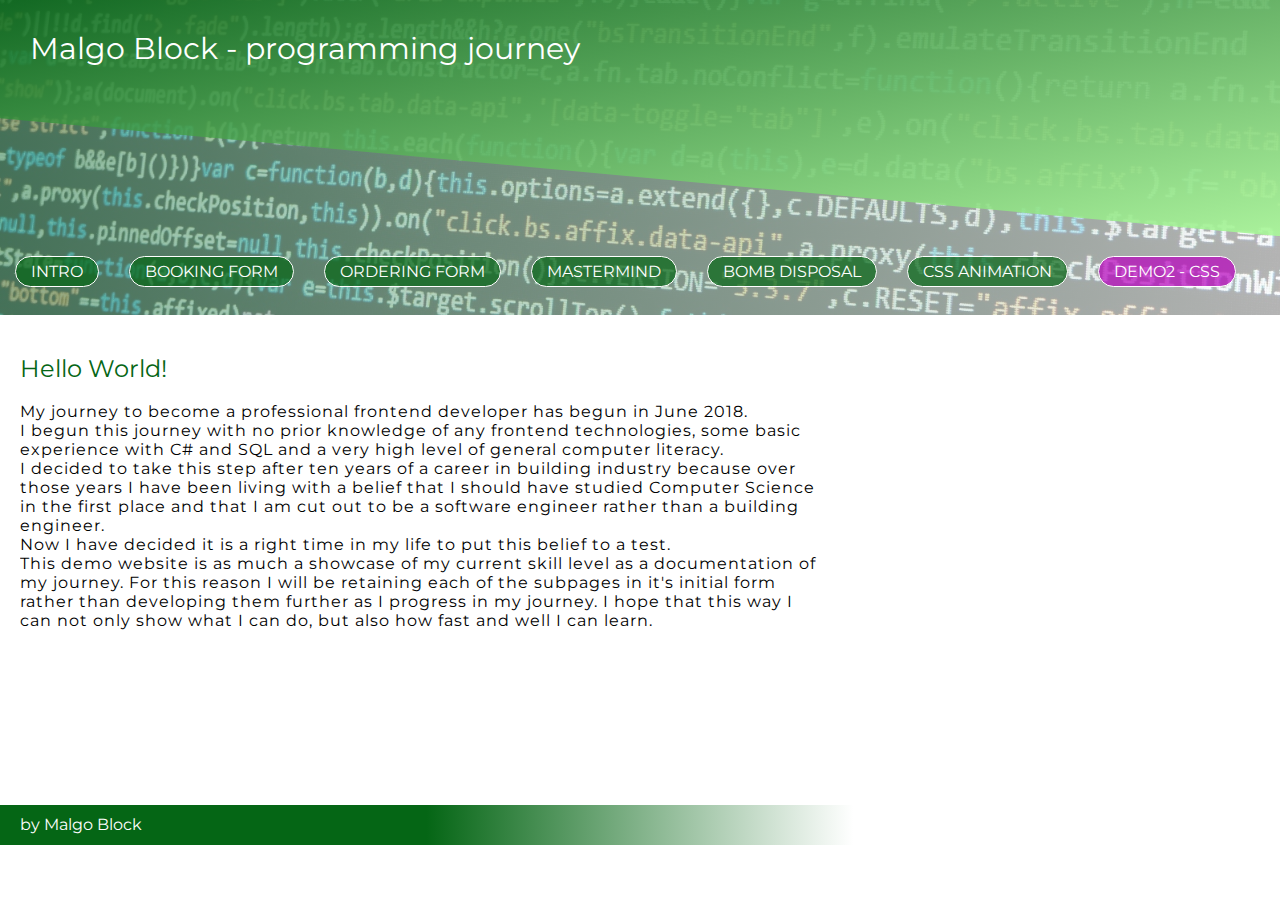
<file: index.html>
﻿
<!DOCTYPE html>
<html lang="eng">

<head>
    <meta charset="UTF-8">
    <meta name="viewport" content="width=device-width, initial-scale=1.0">

    <title>Introduction</title>
    <script src="header.js"></script>
    <script src="footer.js"></script>
    <link href="https://fonts.googleapis.com/css?family=Montserrat:400" rel="stylesheet">
    <link href="css/style.css" type="text/css" rel="stylesheet" />
    <link href="css/intro.css" type="text/css" rel="stylesheet" />
    

</head>
<body>
    <div id="container" class="container">

        <div id="body">
            <div id="mainText" class="mainText">
                <br />
                <h2>Hello World!</h2>
                <br />
                <p id="introduction" class="text">
                    My journey to become a professional frontend developer has begun in June 2018. <br>
                    I begun this journey with no prior knowledge of any frontend technologies, some basic experience with C# and SQL and a very high level of general computer literacy.<br>
                    I decided to take this step after ten years of a career in building industry because over those years I have been living with a belief that I should have studied Computer Science in the first place and that I am cut out to be a software engineer rather than a building engineer.<br>
                    Now I have decided it is a right time in my life to put this belief to a test.<br>
                    This demo website is as much a showcase of my current skill level as a documentation of my journey. For this reason I will be retaining each of the subpages in it's initial form rather than developing them further as I progress in my journey. I hope that this way I can not only show what I can do, but also how fast and well I can learn.<br>
                </p>

            </div>
 
        </div>

    </div>

</body>
</html>
</file>
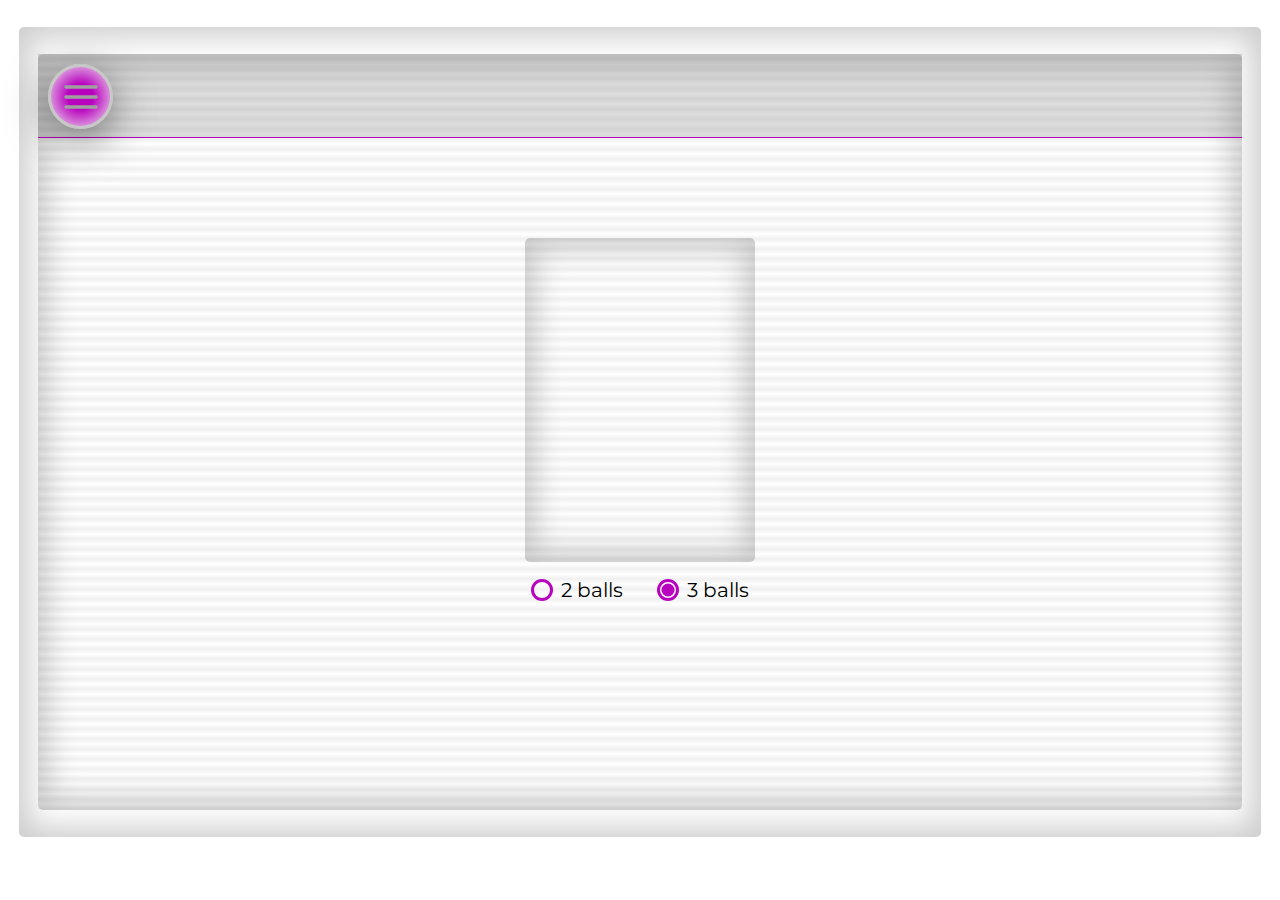
<file: demo2-index.html>
<!DOCTYPE html>
<html lang="en">
    <head>
        <meta charset="UTF-8">
        <meta name="viewport" content="width=device-width, initial-scale=1.0">
        
        <title>Malgo Block - programming journey</title>
        <script src="demo2-utilities.js"></script>
        <script src="demo2-script1.js"></script>
        <link href="https://fonts.googleapis.com/css?family=Montserrat:400" rel="stylesheet">
        <link rel="stylesheet" href="css/style-purple.css" id="color-link">
        <link rel="shortcut icon" href="image/favicon.png">
        
        
    </head>
    <body class="body">
        <div class="body-wrap horizontal" id="background">
            <header>
                <h1 class="heading-primary">Malgo Block - programming journey</h1>
            </header>
            <nav class="menu">
                <input type="checkbox" class="menu__checkbox" id="menu-toggle">
                <label for="menu-toggle" class="menu__button">
                    <svg class="menu__icon menu__icon--visible">
                        <use xlink:href="image/sprite.svg#icon-menu"></use>
                    </svg>
                    <svg class="menu__icon menu__icon--invisible">
                        <use xlink:href="image/sprite.svg#icon-x"></use>
                    </svg>
                </label>
                <a href="/index.html" class="menu__item menu__item--1" title="Home">
                    <svg class="menu__icon">
                        <use xlink:href="image/sprite.svg#icon-home"></use>
                    </svg>
                </a>
                <a href="/demo2-index.html" class="menu__item menu__item--2" title="Juggle">
                    <svg class="menu__icon">
                        <use xlink:href="image/sprite.svg#icon-git-pull-request"></use>
                    </svg>
                </a>
                <a href="/settings.html" class="menu__item menu__item--3" title="Settings">
                    <svg class="menu__icon">
                        <use xlink:href="image/sprite.svg#icon-settings"></use>
                    </svg>
                </a> 
            </nav>

            <main>
                <div class="juggle-container">
                    <section class="juggle" id="juggle">
                        <div class="juggle__ball" id="ball-1"></div>
                        <div class="juggle__ball juggle__ball--2" id="ball-2"></div>
                        <div class="juggle__ball juggle__ball--3" id="ball-3"></div>
                    </section>
                    <div class="radio-selector">
                        <div class="radio-selector__radio-group">
                            <input type="radio" class="radio-selector__radio-input" id="radio-2" name="ball-number">
                            <label for="radio-2" class="radio-selector__radio-label">
                                <span class="radio-selector__radio-button"></span>
                                2 balls</label>
                        </div>
                        <div class="radio-selector__radio-group">
                            <input type="radio" class="radio-selector__radio-input" id="radio-3" name="ball-number" checked>
                            <label for="radio-3" class="radio-selector__radio-label">
                                <span class="radio-selector__radio-button"></span>
                                3 balls</label>
                        </div>
                    </div>
                </div>
                </div>
            </main>
        </div>
    </body>
</html>
</file>
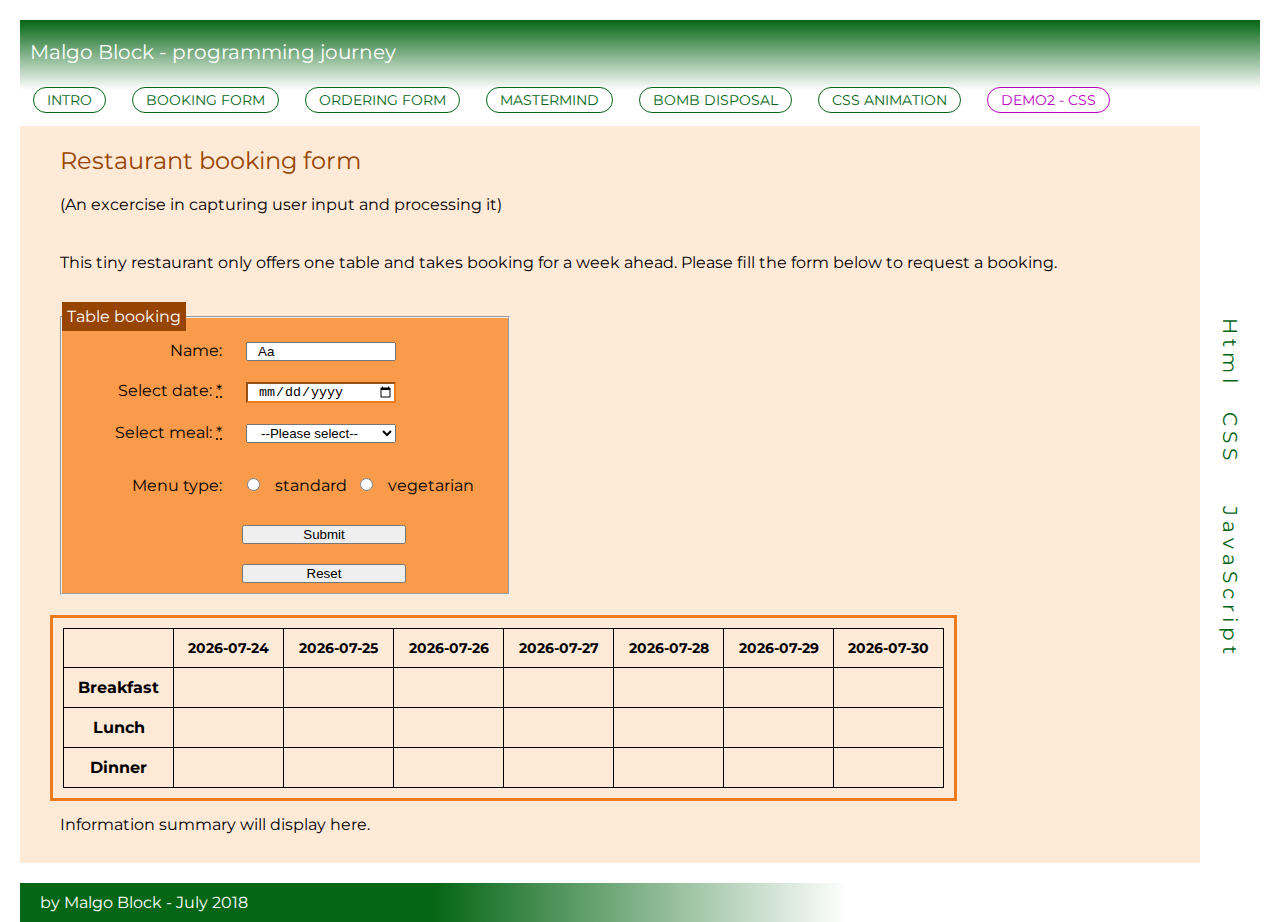
<file: example1.html>
﻿<!DOCTYPE html>
<html lang="eng">
    
<head>
    <meta charset="UTF-8">
    <meta name="viewport" content="width=device-width, initial-scale=1.0">

    <title>Restaurant booking form</title>
    <script src="header.js"></script>
    <script src="sidebar.js"></script>
    <script src="footer.js"></script>
    <script src="example1.js"></script>
    <script src="messageBox.js"></script>
    <link href="https://fonts.googleapis.com/css?family=Montserrat:400" rel="stylesheet">
    <link href="css/style.css" type="text/css" rel="stylesheet" />
    <link href="css/style-subpages.css" type="text/css" rel="stylesheet" />
    <link href="css/example1.css" type="text/css" rel="stylesheet" />
    

</head>
<body>
    <div id="container" class="container">

        <div id="body" class="body">
            <div id="mainText" class="mainText">
                <h2>Restaurant booking form</h2>
                <p>
                    (An excercise in capturing user input and processing it) <br />
                </p>
                <br />
                <p>
                    This tiny restaurant only offers one table and takes booking for a week ahead. Please fill the form below to request a booking.
                </p>
                <form>
                    <fieldset>
                        <legend>Table booking</legend>

                        <label for="name">Name:</label>
                        <input type="text" id="name"
                               pattern="[A-Za-z\s]+"
                               maxlength="15" value="Aa" /><br />

                        <label for="date">
                            Select date:
                            <abbr title="This field is mandatory">*</abbr>
                        </label>
                        <input type="date" id="date" required /><br />

                        <label for="mealSelect">
                            Select meal:
                            <abbr title="This field is mandatory">*</abbr>
                        </label>
                        <select id="mealSelect" required>
                            <option value="">--Please select--</option>
                            <option value="breakfast">Breakfast</option>
                            <option value="lunch">Lunch</option>
                            <option value="dinner">Dinner</option>
                        </select>

                        <p id="label">Menu type:</p>
                        <input type="radio" id="standard" value="standard" name="menuType" />
                        <label for="standard" class="radioLabel">standard</label>
                        <input type="radio" id="vegetarian" value="vegetarian" name="menuType" />
                        <label for="vegetarian" class="radioLabel">vegetarian</label><br />

                        <input type="button" id="submit" class="formButton" value="Submit" />
                        <input type="reset" class="formButton" value="Reset" />

                    </fieldset>
                </form>


                <table id="bookingChart">
                    <thead>
                        <tr id="bookingChartHead">
                         <!--headers created through example1.js-->
                        </tr>
                    </thead>
                    <tbody id="bookingChartBody">
                        <!--cells created through example1.js-->
                    </tbody>
                </table>

                <br />

                <p id="display">Information summary will display here.</p>

                <br />

            </div>
        </div>

    </div>

</body>
</html>
</file>
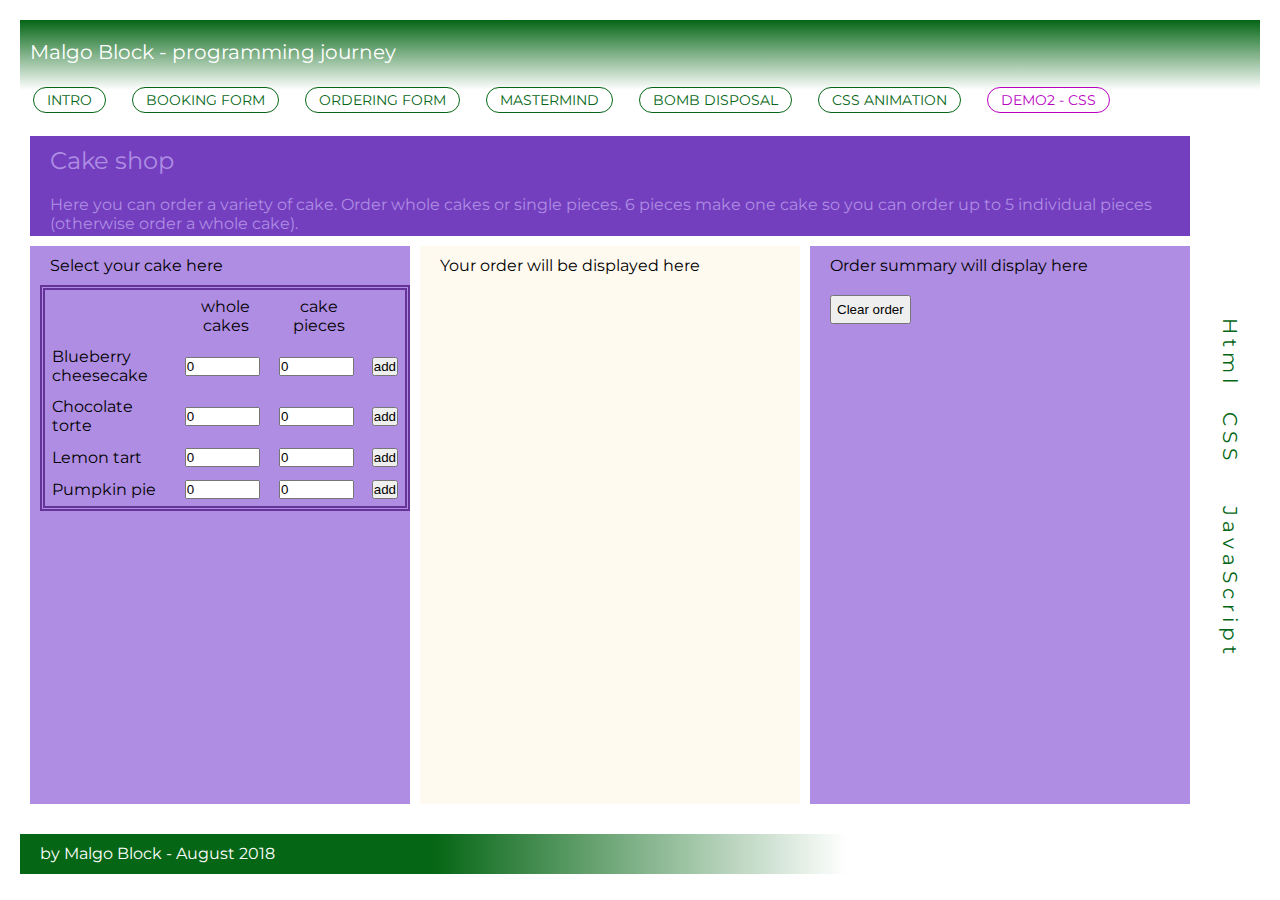
<file: example2.html>
﻿<!DOCTYPE html>

<html lang="eng">
    
<head>
    <meta charset="UTF-8">
    <meta name="viewport" content="width=device-width, initial-scale=1.0">

    <title>Cake shop</title>
    <script src="header.js"></script>
    <script src="sidebar.js"></script>
    <script src="footer.js"></script>
    <script src="example2.js"></script>
    <script src="messageBox.js"></script>
    <link href="https://fonts.googleapis.com/css?family=Montserrat:400" rel="stylesheet">
    <link href="css/style.css" type="text/css" rel="stylesheet" />
    <link href="css/style-subpages.css" type="text/css" rel="stylesheet" />
    <link href="css/example2.css" type="text/css" rel="stylesheet" />
    

</head>
<body>
    <div id="container" class="container">

        <div id="body" class="body">
            <div id="gridContainer">

                <div id="cakeText">
                    <h2 class="cake">Cake shop</h2>
                    <p>Here you can order a variety of cake. Order whole cakes or single pieces. 6 pieces make one cake so you can order up to 5 individual pieces (otherwise order a whole cake).</p>
                </div>

                <div id="cakeWrapper">
                    <div id="cakeSelector">
                        <p>Select your cake here</p>
                        <table id="cakeList">
                            <!--table created through example.js-->
                        </table>

                    </div>

                    <div id="cakeDisplay">
                        <p>Your order will be displayed here</p> <br />
                    </div>

                    <div id="cakeOrder">
                        <p>Order summary will display here</p>
                        <div id="orderSummary"></div>
                        <button id="clearOrder">Clear order</button>
                    </div>
                </div>
            </div>

    </div>

</body>
</html>
</file>
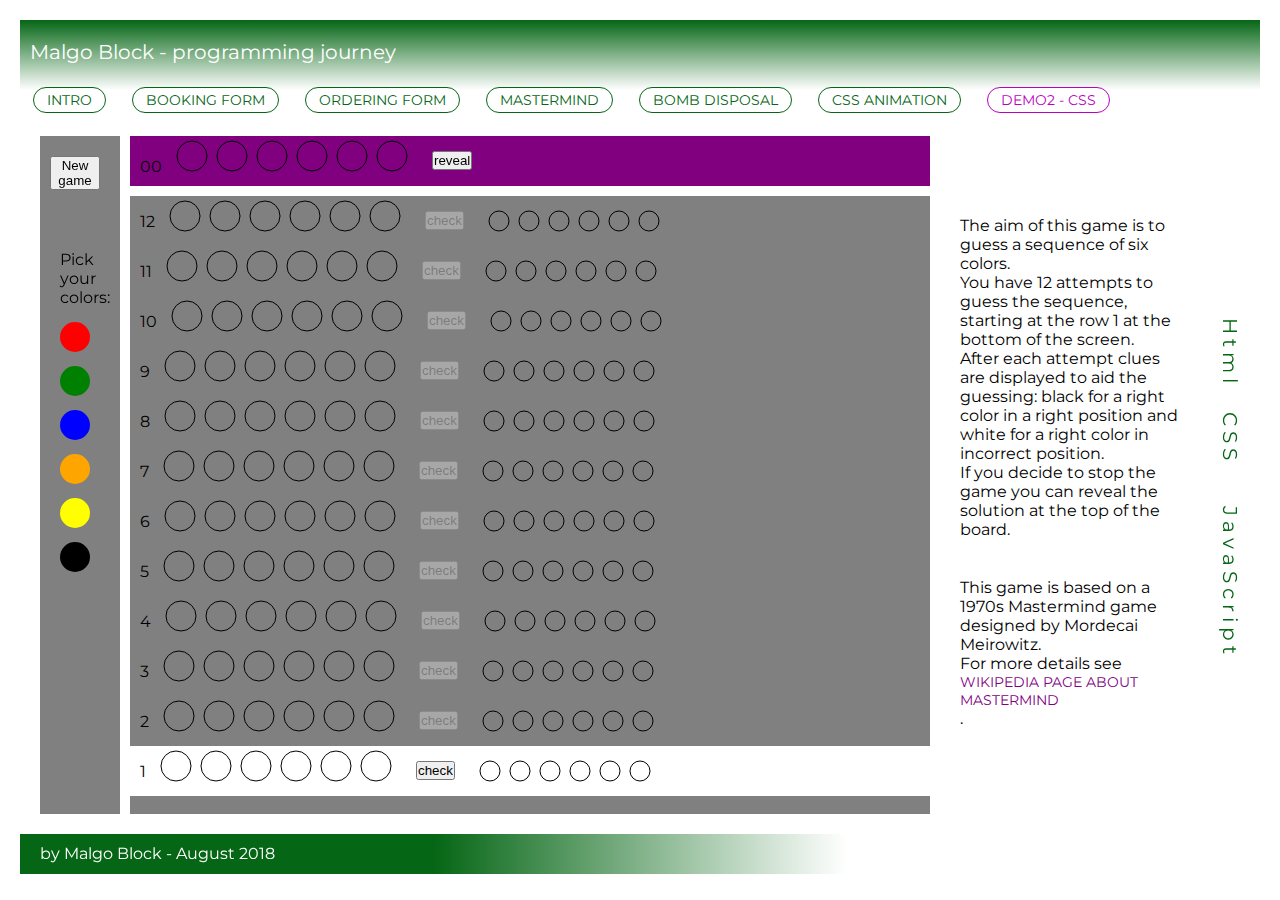
<file: example3.html>
﻿<!DOCTYPE html>

<html lang="eng">
    
<head>
    <meta charset="UTF-8">
    <meta name="viewport" content="width=device-width, initial-scale=1.0">

    <title>Mastermind</title>
    <script src="header.js"></script>
    <script src="sidebar.js"></script>
    <script src="footer.js"></script>
    <script src="example3.js"></script>
    <script src="messageBox.js"></script>
    <link href="https://fonts.googleapis.com/css?family=Montserrat:400" rel="stylesheet">
    <link href="css/style.css" type="text/css" rel="stylesheet" />
    <link href="css/style-subpages.css" type="text/css" rel="stylesheet" />
    <link href="css/example3.css" type="text/css" rel="stylesheet" />
    

</head>

<body>
    <div id="container" class="container">
        <div id="body" class="body">
            <div id="mainText" class="mainText">
                <div id="grid" class="mastermind">
                    <div id="solution" class="gameRow">
                      
                    </div>
                    <div id="colorPicker" class="mastermind">
                        <button class="colorPicker" id="newGame">New game</button>
                        <p class="colorPicker">Pick your colors:</p>
                    </div>
                    <div id="gameBoard" class="mastermind">
                        
                    </div>
                    <div class="sideText">
                        <p>
                            The aim of this game is to guess a sequence of six colors. <br />
                            You have 12 attempts to guess the sequence, starting at the row 1 at the bottom of the screen. <br />
                            After each attempt clues are displayed to aid the guessing: black for a right color in a right position and white for a right color in incorrect position. <br />
                            If you decide to stop the game you can reveal the solution at the top of the board. <br /> <br />
                        </p>
                        <p>
                            This game is based on a 1970s Mastermind game designed by Mordecai Meirowitz. <br />
                            For more details see <a href="https://en.wikipedia.org/wiki/Mastermind_(board_game)" target ="_blank">Wikipedia page about Mastermind</a>.
                        </p>
                    </div>
                </div>
                
                
            </div>
        </div>
    </div>
</body>

</html>
</file>
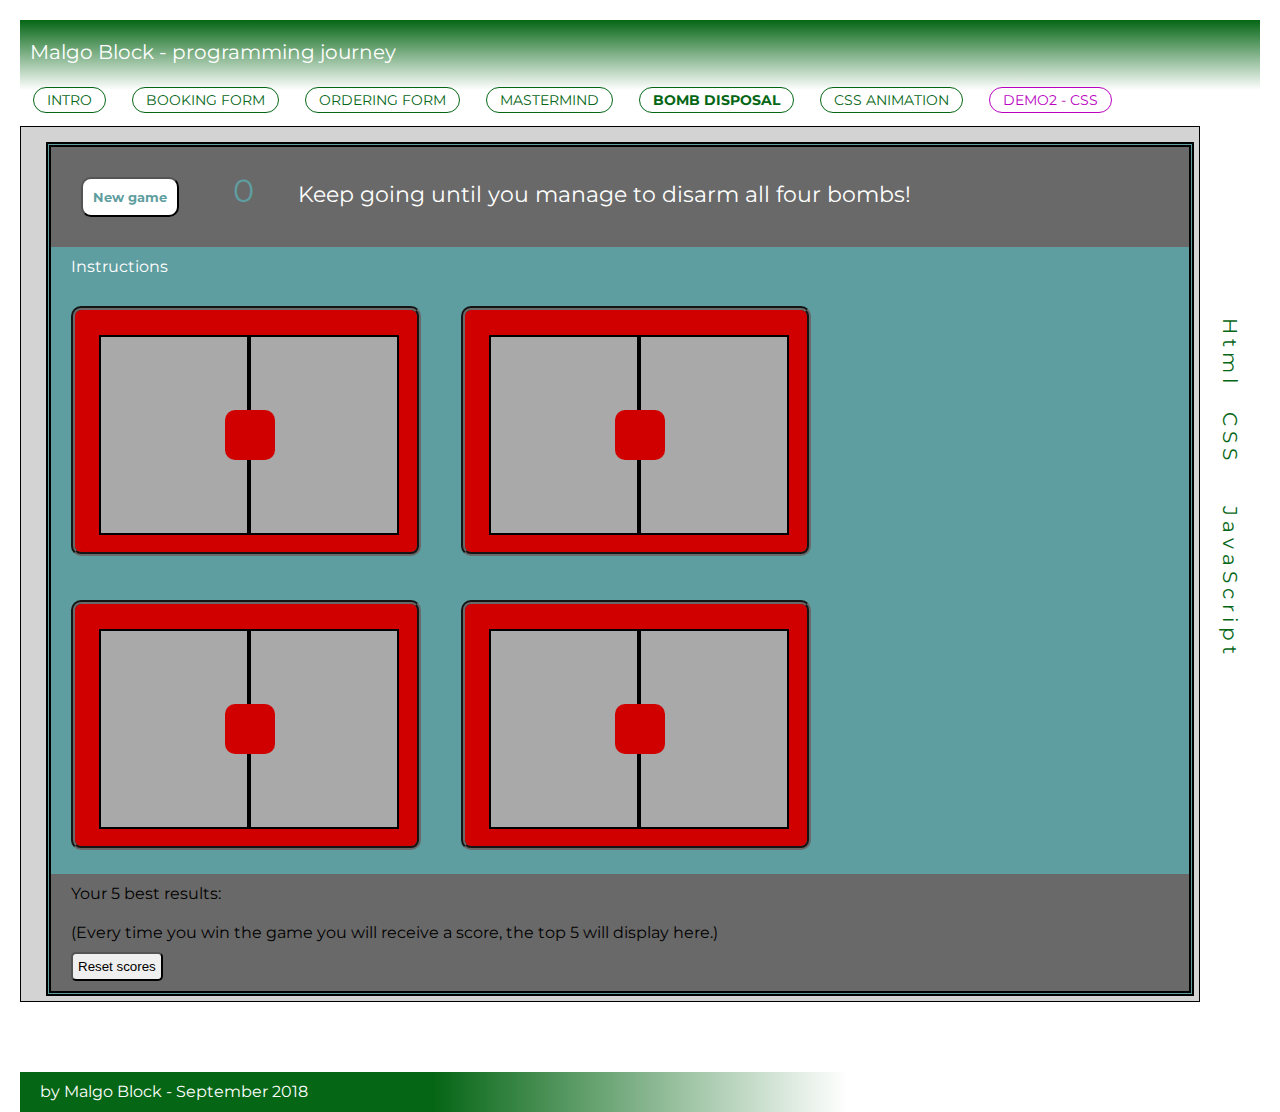
<file: example4.html>
﻿<!DOCTYPE html>
<html lang="eng">

<head>
    <meta charset="UTF-8">
    <meta name="viewport" content="width=device-width, initial-scale=1.0">

    <title>Bomb disposal</title>
    <script src="header.js"></script>
    <script src="sidebar.js"></script>
    <script src="footer.js"></script>
    <script src="utility.js"></script>
    <script src="example4.js"></script>
    <link rel="stylesheet" href="https://use.fontawesome.com/releases/v5.3.1/css/all.css" integrity="sha384-mzrmE5qonljUremFsqc01SB46JvROS7bZs3IO2EmfFsd15uHvIt+Y8vEf7N7fWAU" crossorigin="anonymous">
    <link href="https://fonts.googleapis.com/css?family=Montserrat:400" rel="stylesheet">
    <link href="css/style.css" type="text/css" rel="stylesheet" />
    <link href="css/style-subpages.css" type="text/css" rel="stylesheet" />
    <link href="css/example4.css" type="text/css" rel="stylesheet" />
    

</head>

<body>
    <div id="container" class="container">
        <div id="body" class="body">
            <div id="mainText" class="mainText">
                <div id="gameArea">
                    <div id="topPanel">
                        <button id="start" class="button">New game</button>
                        <p id="timer">0</p>
                        <p id="message">Keep going until you manage to disarm all four bombs!</p>
                    </div>
                    <div id="instructionsLabel" class="instructions">
                        <p>Instructions <i id="down" class="fas fa-caret-down"></i>   <i id="up" class="fas fa-caret-up"></i></p>
                    </div>
                    <div id="instructionsText" class="instructions">
                        <p id="gameRules" hidden>
                            The purpose of the game is to disarm all four bombs before the 100 seconds time runs out.<br />
                            Press 'New game' button to start the timer and to unlock the first bomb.
                            To open the bomb press <i class="fas fa-lock-open"></i>, the next bomb will get unlocked when you disarm the first one.<br />
                            To disarm the bomb you have to follow the clues. To access each clue you need to press <i class="fas fa-caret-down yellow"></i> at the bottom edge of the bomb which will display the clue. <br />
                            After you successfully cut the first wire, the clue arrow will turn green and if the bomb is not yet disarmed the next arrow will light up yellow.<br />
                            Each clue consist of the position of the wire (e.g. 'Second') and a number. The number is the sum or the multiplication of the numbers on the dice connected by the wire. The multiplication is marked by a *. The position describes which wire counting from the left with the corresponding result is the one to cut.<br />
                            To cut the wire simply click on it.<br />
                            You win the game if you disarm all four bombs within the time limit.<br />
                            If you cut incorrect wire or run our of time the bombs will explode and you lose the game.
                        </p>
                    </div>
                    <div id="bottomPanel">
                        <p>Your 5 best results:</p>
                        <div id="resultsWrap">
                            <p id="resultsMessage">(Every time you win the game you will receive a score, the top 5 will display here.)</p>
                        </div>
                        <button id="reset">Reset scores</button>
                    </div>
                </div>
            </div>
        </div>
    </div>
</body>

</html>
</file>
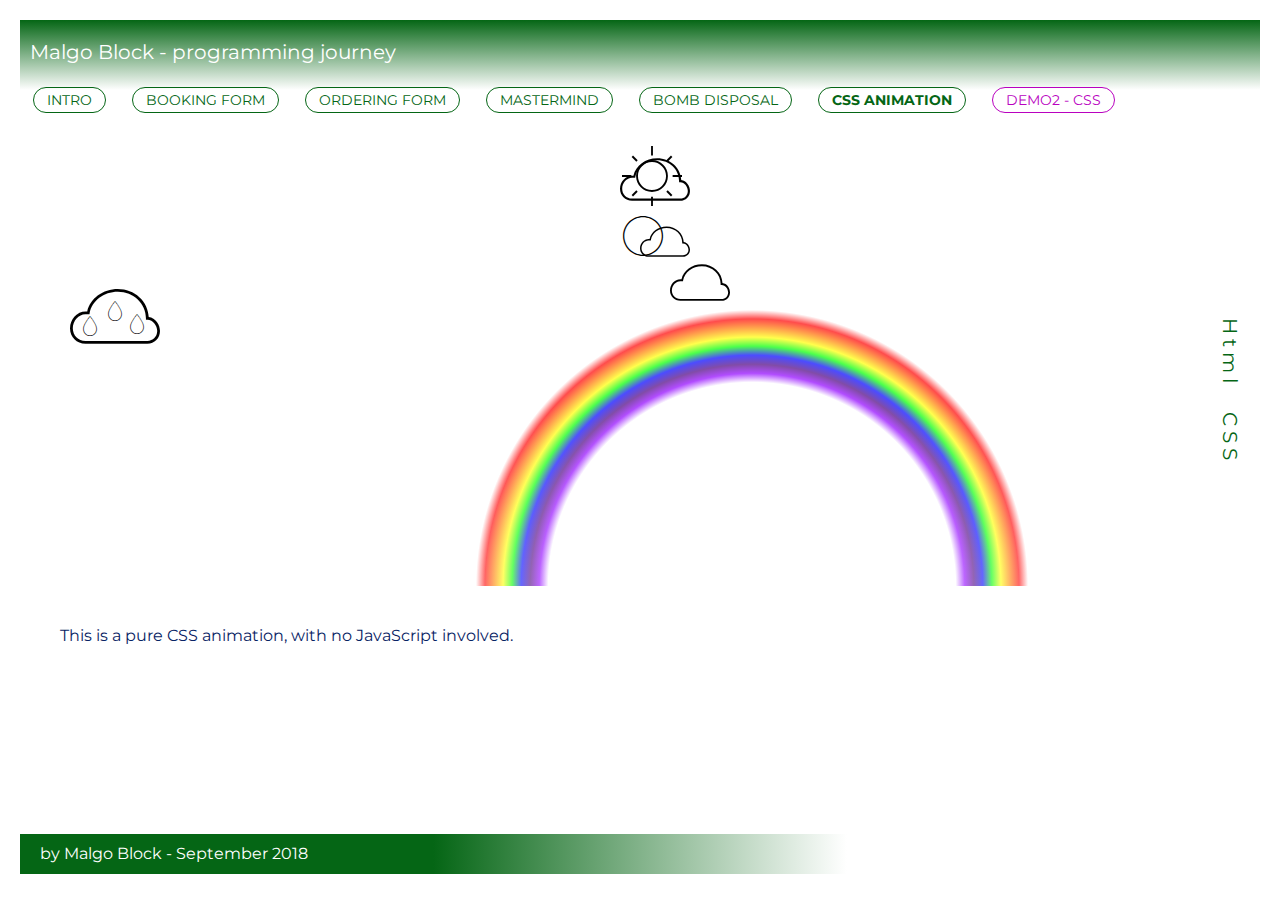
<file: example5.html>
<!DOCTYPE html>
<html lang="en">
    <head>
        <meta charset="UTF-8">
        <meta name="viewport" content="width=device-width, initial-scale=1.0">
            
        <title>Sky</title>
        <script src="header.js"></script>
        <script src="sidebar.js"></script>
        <script src="footer.js"></script>
        <script src="example5.js"></script>
        <link href="https://fonts.googleapis.com/css?family=Montserrat:400" rel="stylesheet">
        <link rel="stylesheet" href="css/icon-font-weather.css">
        <link href="css/style.css" type="text/css" rel="stylesheet" />
        <link href="css/style-subpages.css" type="text/css" rel="stylesheet" />
        <link rel="stylesheet" href="css/sky.css"/>

    </head>
    <body>

        <div id="container" class="container">
           <div id="body" class="body">
                <div id="mainText" class="mainText">
                <div class="sky">
                    <i class="sun icon-weather-sun"></i>
                    <i class="moon icon-weather-fullmoon"></i>
                    <i class="cloud cloud--1 icon-weather-cloud"></i>
                    <i class="cloud cloud--2 icon-weather-cloud"></i>
                    <i class="cloud cloud--3 icon-weather-cloud"></i>
                    
                    <div class="rain">
                        <i class="rain-cloud icon-weather-cloud"></i>
                        <i class="drop drop--1 icon-weather-drop"></i>
                        <i class="drop drop--2 icon-weather-drop"></i>
                        <i class="drop drop--3 icon-weather-drop"></i>
                    </div>

                    <div class="rainbow"></div>
                    
                    <div class="star star--1"></div>
                    <div class="star star--2"></div>
                    <div class="star star--3"></div>
                    <div class="star star--4"></div>
                    <div class="star star--5"></div>
                    <div class="blur"></div>
                </div>

                <div class="sky-text">
                    <p>This is a pure CSS animation, with no JavaScript involved.</p>
                    <p class="mobile-only">It displays better on desktop devices.</p>
                </div>
                </div>
            </div> 
        </div>




    </body>
</html>
</file>
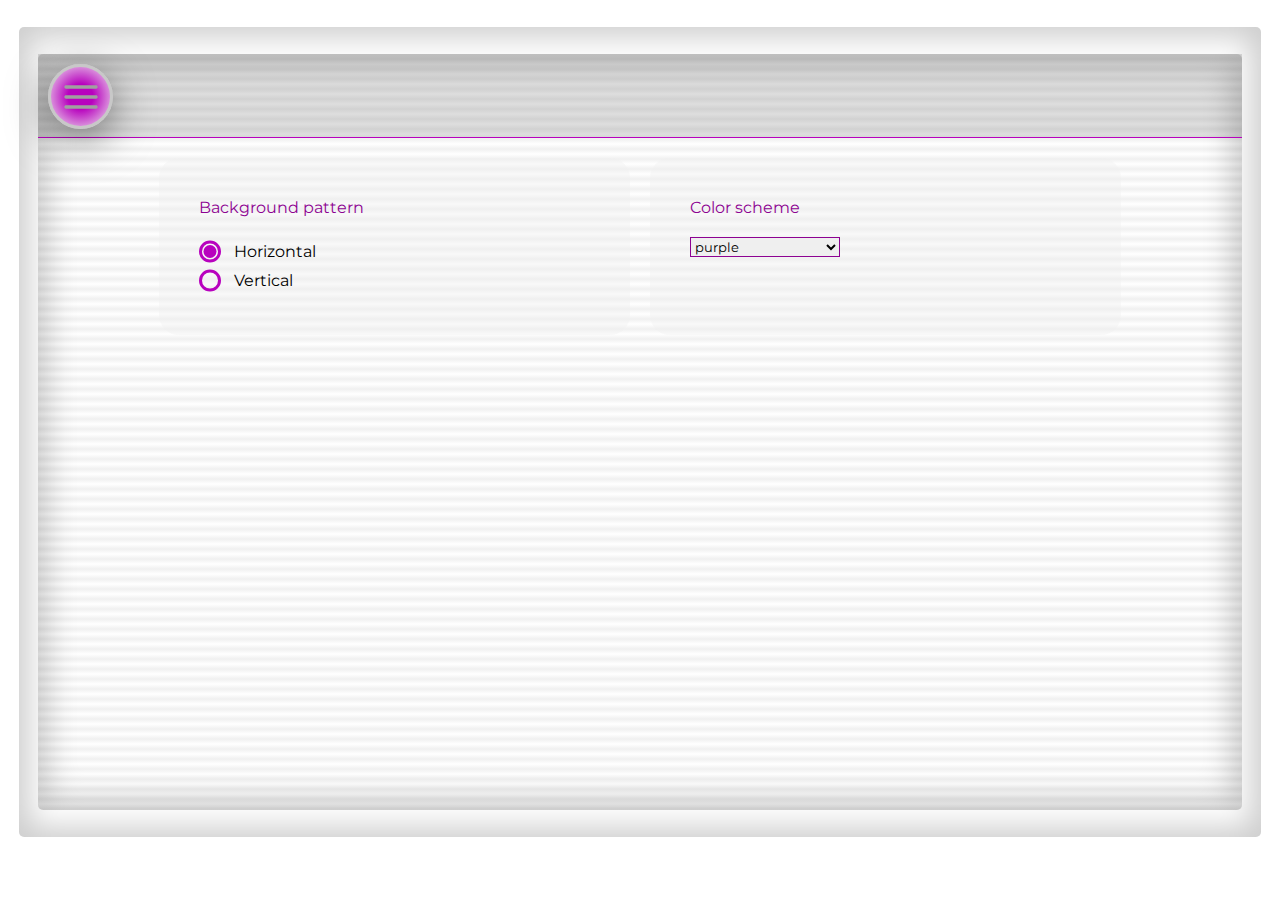
<file: settings.html>
<!DOCTYPE html>
<html lang="en">
    <head>
        <meta charset="UTF-8">
        <meta name="viewport" content="width=device-width, initial-scale=1.0">
        
        <title>Malgo Block - settings</title>
        <script src="demo2-utilities.js"></script>
        <script src="demo2-script2.js"></script>
        <link href="https://fonts.googleapis.com/css?family=Montserrat:400" rel="stylesheet">
        <link rel="stylesheet" href="css/style-purple.css" id="color-link">
        <link rel="shortcut icon" href="image/favicon.png">
       
        
    </head>
    <body class="body">
        
        <div class="body-wrap horizontal" id="background">
            <header>
                <h1 class="heading-primary">Malgo Block - programming journey</h1>
            </header>

            <nav class="menu">
                <input type="checkbox" class="menu__checkbox" id="menu-toggle">
                <label for="menu-toggle" class="menu__button">
                    <svg class="menu__icon menu__icon--visible">
                        <use xlink:href="image/sprite.svg#icon-menu"></use>
                    </svg>
                    <svg class="menu__icon menu__icon--invisible">
                        <use xlink:href="image/sprite.svg#icon-x"></use>
                    </svg>
                </label>
                <a href="/index.html" class="menu__item menu__item--1" title="Home">
                    <svg class="menu__icon">
                        <use xlink:href="image/sprite.svg#icon-home"></use>
                    </svg>
                </a>
                <a href="/demo2-index.html" class="menu__item menu__item--2" title="Juggle">
                    <svg class="menu__icon">
                         <use xlink:href="image/sprite.svg#icon-git-pull-request"></use>
                    </svg>
                </a>
                <a href="/settings.html" class="menu__item menu__item--3" title="Settings">
                    <svg class="menu__icon">
                        <use xlink:href="image/sprite.svg#icon-settings"></use>
                    </svg>
                </a> 
            </nav>
    
            <main>
                <div class="settings">
                    <div class="settings__box">
                        <div class="settings__title">Background pattern</div>

                        <div class="radio-selector__radio-group radio-selector__radio-group--vertical">
                            <input type="radio" class="radio-selector__radio-input" id="radio-horizontal" name="background-direction" checked>
                            <label for="radio-horizontal" class="radio-selector__radio-label">
                                <span class="radio-selector__radio-button radio-selector__radio-button--vertical"></span>
                                Horizontal</label>
                        </div>
                        <div class="radio-selector__radio-group radio-selector__radio-group--vertical">
                            <input type="radio" class="radio-selector__radio-input" id="radio-vertical" name="background-direction">
                            <label for="radio-vertical" class="radio-selector__radio-label">
                                <span class="radio-selector__radio-button radio-selector__radio-button--vertical"></span>
                                Vertical</label>
                        </div>

                    </div>
                    <div class="settings__box">
                        <div class="settings__title">Color scheme</div>
                        <select name="colors" id="colors" class="settings__drop-down">
                            <option value="purple" selected>purple</option>
                            <option value="green">green</option>
                        </select>
                    </div>
                </div>
            </main>
        </div>
    </body>
</html>
</file>
<file: css/style.css>
﻿* {
    margin: 0;
    padding: 0;
    box-sizing: inherit;
}

html {
    font-size: 62.5%;
    height: 100%;
    position: relative;
}

body {
    height: 100%;
    font-family: 'Montserrat', sans-serif;
    font-size: 16px;
    box-sizing: border-box;
}

.container {
    height: 100%;
}

.body {
    width: 100%;
    margin-bottom: 2rem;
    display: flex; 
}

.body:after {
    content: "";
    display: block;
}

h1 {
    font-weight: 400;
    color: #fff;
}

h2 {
    font-weight: 400;
    color: rgb(5, 102, 21);
}

@media only screen and (max-width: 799px) {

    .body {
        min-height: 70%; 
    }

    body {
        padding: .5rem;
    }

    h1 {
        font-size: 1.6rem;
        padding: 1rem;
    }

    h2 {
        font-size: 1.5rem;
    }

    p {
        font-size: 1rem;
        padding: .5rem;
    }

    #mainText {
        position: relative;
    }

    .mainText {
        padding-left: 0;
    }

    a {
        font-size: 1.3rem;
        margin: .4rem;
    }

    .sidebar {
        flex: 0 0 2rem;
    }

    .sidebar p {
        width: 1.5rem;
        font-size: 1rem;
        letter-spacing: .5rem;
        margin-bottom: 4rem;
    }

    footer {
        padding-top: .5rem;
    }

    footer p {
        font-size: 1.1rem;
    }

    .body::after, footer {
        height: 2.5rem;
    }
}

@media only screen and (min-width: 800px) {
    .body {
        min-height: 80%;
    }

    footer {
        padding-top: 1rem;
    }

    .body::after, footer {
        height: 4rem;
    }
}



footer {
    color: #fff;
    background-image: linear-gradient(
        to right, 
        rgb(5, 102, 21),
        rgb(5, 102, 21),
        rgb(255, 255, 255),
        rgb(255, 255, 255));
    width: 100%;
}

footer p {
    margin-left: 2rem;
}
</file>
<file: css/intro.css>
﻿header {
    height: 35vh;
    min-height: 20rem;
    background-image: linear-gradient(
        to right, 
        rgba(98, 161, 125, 0.7),
        rgba(255, 255, 255, 0.7)),
        url(../images/close-up-code-codes-239898.jpg);
    background-size: cover;
    background-position: bottom;
    position: relative;
}

@media screen and (min-width: 1000px) {

    h1 {
        font-size: 3rem;
        padding: 3rem;
        height: 75%;
    }

    a {
        margin: 2rem 1.5rem;
        padding: .5rem 1.5rem;
    }
}

@media screen and (max-width: 999px) {
    h1 {
        height: 60%;
    }

    a {
        margin: .4rem;
        padding: 2px;
        transform: translateY(-1rem);
    }
}

a:link,
a:visited {
    
    float: left;
    color: #fff;
    background-color: rgba(5, 102, 21, 0.7);
    text-transform: uppercase;
    text-decoration: none;
    border: .1rem solid #fff;
    border-radius: 10rem;
    transition: all 1s;
    animation: appear 2s 4s;
    animation-fill-mode: backwards;
}

a:hover {
    background-color: rgba(255, 255, 255, 0.7);
    color:rgb(5, 102, 21);
}

#demo2:link,
#demo2:visited {
    background-color: rgba(184, 2, 190, 0.7);
    color: #fff;
}

#demo2:hover {
    background-color: rgba(255, 255, 255, 0.7);
    color: #b802be;
}

h1 {
    
    background-image: linear-gradient(
        to right bottom, 
        rgba(5, 102, 21, 0.8),
        rgba(169, 248, 153, 0.9));
    clip-path:  polygon(0 0, 100% 0, 100% 100%, 0 50%);
}

.heading-main {
    animation: appear 2s .5s;
    animation-fill-mode: backwards;
}

.heading-sub {
    animation: slideIn 3s ease-in 1.5s;
    animation-fill-mode: backwards;
}

@keyframes appear {
    0% {
        opacity: 0;
    }

    50% {
        transform: scale(1.1);
    }

    100% {
        opacity: 1;
    }
}

@keyframes slideIn {
    0% {
        opacity: 0;
        margin-left: 20rem;
    }

    100% {
        opacity: 1;
        margin-left: 0;
    }
}

#body {
    margin: 2rem;
    height: 50vh;
    padding-bottom: 6rem;
    overflow-y: auto;
}

.text {
    letter-spacing: .1rem;
    max-width: 80rem;
}
</file>
<file: css/style-purple.css>
@-webkit-keyframes pulse-background{from{background-color:#5b5b5b}to{background-color:#b802be}}@keyframes pulse-background{from{background-color:#5b5b5b}to{background-color:#b802be}}@-webkit-keyframes move-ball{25%{-webkit-transform:translateY(-30vh);transform:translateY(-30vh)}50%{-webkit-transform:translateY(0vh);transform:translateY(0vh)}75%{-webkit-transform:translateY(-30vh);transform:translateY(-30vh)}}@keyframes move-ball{25%{-webkit-transform:translateY(-30vh);transform:translateY(-30vh)}50%{-webkit-transform:translateY(0vh);transform:translateY(0vh)}75%{-webkit-transform:translateY(-30vh);transform:translateY(-30vh)}}@-webkit-keyframes move-container{25%{-webkit-transform:translateX(9vw);transform:translateX(9vw)}50%{-webkit-transform:translateX(12vw);transform:translateX(12vw)}75%{-webkit-transform:translateX(3vw);transform:translateX(3vw)}}@keyframes move-container{25%{-webkit-transform:translateX(9vw);transform:translateX(9vw)}50%{-webkit-transform:translateX(12vw);transform:translateX(12vw)}75%{-webkit-transform:translateX(3vw);transform:translateX(3vw)}}@media only screen and (max-width: 1500px){@-webkit-keyframes move-container{25%{-webkit-transform:translateX(13vw);transform:translateX(13vw)}50%{-webkit-transform:translateX(16vw);transform:translateX(16vw)}75%{-webkit-transform:translateX(3vw);transform:translateX(3vw)}}@keyframes move-container{25%{-webkit-transform:translateX(13vw);transform:translateX(13vw)}50%{-webkit-transform:translateX(16vw);transform:translateX(16vw)}75%{-webkit-transform:translateX(3vw);transform:translateX(3vw)}}}@media only screen and (max-width: 1100px){@-webkit-keyframes move-container{25%{-webkit-transform:translateX(19vw);transform:translateX(19vw)}50%{-webkit-transform:translateX(23vw);transform:translateX(23vw)}75%{-webkit-transform:translateX(4vw);transform:translateX(4vw)}}@keyframes move-container{25%{-webkit-transform:translateX(19vw);transform:translateX(19vw)}50%{-webkit-transform:translateX(23vw);transform:translateX(23vw)}75%{-webkit-transform:translateX(4vw);transform:translateX(4vw)}}}@media only screen and (max-width: 800px){@-webkit-keyframes move-container{25%{-webkit-transform:translateX(26vw);transform:translateX(26vw)}50%{-webkit-transform:translateX(30vw);transform:translateX(30vw)}75%{-webkit-transform:translateX(4vw);transform:translateX(4vw)}}@keyframes move-container{25%{-webkit-transform:translateX(26vw);transform:translateX(26vw)}50%{-webkit-transform:translateX(30vw);transform:translateX(30vw)}75%{-webkit-transform:translateX(4vw);transform:translateX(4vw)}}}@media only screen and (max-width: 600px){@-webkit-keyframes move-container{25%{-webkit-transform:translateX(32vw);transform:translateX(32vw)}50%{-webkit-transform:translateX(38vw);transform:translateX(38vw)}75%{-webkit-transform:translateX(6vw);transform:translateX(6vw)}}@keyframes move-container{25%{-webkit-transform:translateX(32vw);transform:translateX(32vw)}50%{-webkit-transform:translateX(38vw);transform:translateX(38vw)}75%{-webkit-transform:translateX(6vw);transform:translateX(6vw)}}}*{margin:0;padding:0}*,*::before,*::after{-webkit-box-sizing:inherit;box-sizing:inherit}html{-webkit-box-sizing:border-box;box-sizing:border-box;font-size:62.5%}body{height:90vh;margin:3vh 1.5vw;-webkit-box-shadow:inset 0 0 3rem 1rem rgba(0,0,0,0.2);box-shadow:inset 0 0 3rem 1rem rgba(0,0,0,0.2);-webkit-border-radius:.5rem;border-radius:.5rem;position:relative}.body-wrap{height:84vh;margin:3vh 1.5vw;float:left;width:94vw;-webkit-box-shadow:inset 0 0 3rem 1rem rgba(0,0,0,0.2);box-shadow:inset 0 0 3rem 1rem rgba(0,0,0,0.2);-webkit-border-radius:.5rem;border-radius:.5rem}.body-wrap.horizontal{background-image:-webkit-repeating-linear-gradient(top, #fff, #f0f0f0, #fff 10px);background-image:-o-repeating-linear-gradient(top, #fff, #f0f0f0, #fff 10px);background-image:repeating-linear-gradient(to bottom, #fff, #f0f0f0, #fff 10px)}.body-wrap.vertical{background-image:-webkit-repeating-linear-gradient(left, #fff, #f0f0f0, #fff 10px);background-image:-o-repeating-linear-gradient(left, #fff, #f0f0f0, #fff 10px);background-image:repeating-linear-gradient(to right, #fff, #f0f0f0, #fff 10px)}body{font-family:'Montserrat', sans-serif;font-size:1.6rem}.heading-primary{font-size:3.5rem;text-align:center;padding:2rem;color:transparent;-webkit-background-clip:text;background-clip:text;-webkit-animation:pulse-background 3s infinite alternate;animation:pulse-background 3s infinite alternate;-webkit-transition:all .2s;-o-transition:all .2s;transition:all .2s;border-bottom:1px solid #b802be;position:relative}.heading-primary::before{content:"";position:absolute;top:0;left:0;width:100%;height:100%;background-color:rgba(91,91,91,0.2);-webkit-transition:all .2s;-o-transition:all .2s;transition:all .2s}.heading-primary:hover{letter-spacing:.3rem}.heading-primary:hover::before{background-color:rgba(91,91,91,0.15)}.juggle{width:100%;height:90%;margin-top:0;position:relative;-webkit-border-radius:.5rem;border-radius:.5rem;-webkit-box-shadow:inset 0 0 3rem 1rem rgba(0,0,0,0.2);box-shadow:inset 0 0 3rem 1rem rgba(0,0,0,0.2);-webkit-transition:all 2s;-o-transition:all 2s;transition:all 2s}.juggle-container{width:14vw;height:40vh;margin:10rem auto}@media only screen and (max-width: 1500px){.juggle-container{width:18vw}}@media only screen and (max-width: 1100px){.juggle-container{width:26vw}}@media only screen and (max-width: 800px){.juggle-container{width:34vw}}@media only screen and (max-width: 600px){.juggle-container{width:44vw}}.juggle__ball{width:4rem;height:4rem;position:absolute;bottom:0;left:0;-webkit-animation:move-container 5s infinite;animation:move-container 5s infinite}.juggle__ball::after{content:"";display:block;padding:1rem;width:3rem;height:3rem;-webkit-border-radius:50%;border-radius:50%;-webkit-animation:move-ball 5s infinite, pulse-background 3s infinite alternate;animation:move-ball 5s infinite, pulse-background 3s infinite alternate}.juggle__ball--2{-webkit-animation-delay:1.66667s;animation-delay:1.66667s}.juggle__ball--2::after{-webkit-animation-delay:1.66667s;animation-delay:1.66667s}.juggle__ball--3{-webkit-animation-delay:3.33333s;animation-delay:3.33333s}.juggle__ball--3::after{-webkit-animation-delay:3.33333s;animation-delay:3.33333s}.juggle__ball--2.ball2{-webkit-animation-delay:3.125s;animation-delay:3.125s}.juggle__ball--2.ball2::after{-webkit-animation-delay:3.125s;animation-delay:3.125s}.juggle:hover{-webkit-box-shadow:inset 0 0 5rem 1rem rgba(0,0,0,0.3);box-shadow:inset 0 0 5rem 1rem rgba(0,0,0,0.3);-webkit-transform:scale(1.05);-ms-transform:scale(1.05);transform:scale(1.05)}.menu__checkbox{display:none}.menu__button,.menu__item{position:absolute;top:1rem;left:1rem;margin-top:3vh;margin-left:1.5vw;width:6.5rem;height:6.5rem;-webkit-border-radius:50%;border-radius:50%;background-image:-webkit-radial-gradient(circle, #b802be 30%, #f0f0f0);background-image:-o-radial-gradient(circle, #b802be 30%, #f0f0f0);background-image:radial-gradient(circle, #b802be 30%, #f0f0f0);border:3px solid #c8c8c8}@media only screen and (max-width: 800px){.menu__button,.menu__item{top:9rem}}@media only screen and (max-width: 600px){.menu__button,.menu__item{top:14rem}}.menu__button{-webkit-box-shadow:0 1rem 4rem rgba(0,0,0,0.5);box-shadow:0 1rem 4rem rgba(0,0,0,0.5);z-index:10}.menu__item{list-style:none;-webkit-transition:all 2s;-o-transition:all 2s;transition:all 2s}.menu__item--1{z-index:3}.menu__item--2{z-index:2}.menu__item--3{z-index:1}.menu__icon{width:4rem;height:4rem;margin:1rem;fill:#a0a0a0;-webkit-transition:all 2s;-o-transition:all 2s;transition:all 2s}.menu__icon--visible{-webkit-transition:all 2s;-o-transition:all 2s;transition:all 2s}.menu__icon--invisible{position:absolute;top:0;left:0;display:none;fill:transparent;-webkit-transition:fill 2s 1s;-o-transition:fill 2s 1s;transition:fill 2s 1s}.menu__icon:hover{fill:#f0f0f0;cursor:pointer}.menu__checkbox:checked ~ .menu__button .menu__icon--invisible{display:inline-block;fill:#a0a0a0}.menu__checkbox:checked ~ .menu__button .menu__icon--visible{fill:transparent}.menu__checkbox:checked ~ .menu__item--1{-webkit-transform:translateY(8rem);-ms-transform:translateY(8rem);transform:translateY(8rem)}.menu__checkbox:checked ~ .menu__item--2{-webkit-transform:translateY(16rem);-ms-transform:translateY(16rem);transform:translateY(16rem)}.menu__checkbox:checked ~ .menu__item--3{-webkit-transform:translateY(24rem);-ms-transform:translateY(24rem);transform:translateY(24rem)}.radio-selector{font-size:2rem;display:-webkit-box;display:-webkit-flex;display:-ms-flexbox;display:flex;-webkit-box-pack:justify;-webkit-justify-content:space-between;-ms-flex-pack:justify;justify-content:space-between;padding:.6rem;margin-top:1rem}.radio-selector__radio-group{position:relative}.radio-selector__radio-group--vertical{padding:.5rem}.radio-selector__radio-button{height:2.2rem;width:2.2rem;border:3px solid #b802be;-webkit-border-radius:50%;border-radius:50%;display:inline-block;position:absolute;left:0;top:.1rem}.radio-selector__radio-button--vertical{-webkit-transform:translateY(0.25rem);-ms-transform:translateY(0.25rem);transform:translateY(0.25rem)}.radio-selector__radio-button::after{content:"";display:block;height:1.3rem;width:1.3rem;-webkit-border-radius:50%;border-radius:50%;position:absolute;top:50%;left:50%;-webkit-transform:translate(-50%, -50%);-ms-transform:translate(-50%, -50%);transform:translate(-50%, -50%);background-color:#b802be;opacity:0;-webkit-transition:opacity .2s;-o-transition:opacity .2s;transition:opacity .2s}.radio-selector__radio-input:checked+.radio-selector__radio-label .radio-selector__radio-button::after{opacity:1}.radio-selector__radio-label{width:3rem;margin-left:3rem}.radio-selector__radio-input{display:none}.settings{margin:2rem auto;display:-webkit-box;display:-webkit-flex;display:-ms-flexbox;display:flex;width:80%}.settings__box{padding:4rem;width:20vw;background-color:rgba(240,240,240,0.4);-webkit-border-radius:2rem;border-radius:2rem;-webkit-box-flex:1;-webkit-flex:1;-ms-flex:1;flex:1;display:-webkit-box;display:-webkit-flex;display:-ms-flexbox;display:flex;-webkit-box-orient:vertical;-webkit-box-direction:normal;-webkit-flex-direction:column;-ms-flex-direction:column;flex-direction:column;-webkit-transition:all .2s;-o-transition:all .2s;transition:all .2s}.settings__box:hover{background-color:rgba(240,240,240,0.8)}.settings__box:not(:last-child){margin-right:2rem}.settings__title{color:#8d0292;margin-bottom:2rem}.settings__drop-down{width:15rem;border:solid 1px #8d0292;font-family:inherit}
</file>
<file: css/style-subpages.css>
header {
    padding-top: 1rem;
    padding-bottom: 1rem;
    max-height: 10%;
    min-height: 7rem;
    color: #fff;
    background-image: linear-gradient(
        to bottom, 
        rgb(5, 102, 21),
        rgb(255, 255, 255));  
}

@media only screen and (min-width: 800px) {

    body {
        padding: 2rem;
    }

    h1 {
        font-size: 2rem;
        padding: 1rem 1rem;
    }

    a {
        font-size: 1.4rem;
        margin: 1.3rem;
    }

    .sidebar {
        flex: 0 0 6rem;
    }

    .sidebar p {
        width: 6rem;
        font-size: 2rem;
        letter-spacing: .5rem;
        margin-bottom: 5rem;
        transform: rotate(90deg);
    }

    .mainText {
        padding-left: 2rem;
    }

    h2, p {
        padding: 1rem 2rem;
    }
}

a:link,
a:visited {
    padding: .3rem 1.3rem;
    float: left;
    color: rgb(5, 102, 21);
    text-transform: uppercase;
    text-decoration: none;
    border: .1rem solid rgb(5, 102, 21);
    border-radius: 10rem;
    transition: all 1s;
    animation: appear 2s 4s;
    animation-fill-mode: backwards;
}

a:hover {
    background-color: rgba(5, 102, 21, 0.7);
    color:rgb(255, 255, 255);
}

#demo2:link,
#demo2:visited {
    background-color: rgba(255, 255, 255, 0.7);
    color: rgb(185, 1, 191);
    border: .1rem solid rgb(185, 1, 191);
}

#demo2:hover {
    background-color: rgba(184, 2, 190, 0.7);
    color: #fff;
}

.mainText {
    padding-top: 1rem;
    flex-grow: 1;
    flex-shrink: 1;
    overflow: auto;
}

.sidebar {
    color: rgb(5, 102, 21);
    float: right;
    text-align: center;
    padding-top: 20vh;
}

.sidebar p {
    transform: rotate(90deg);
}



footer p {
    padding: 0;
}

#messageBox {
    position: fixed;
    display: block;
    z-index: 1;
    left: 40%;
    top: 40%;
    background-color: orange;
    border: .5rem double grey;
    width: 35rem;
    height: 10rem;
}

#messageBox span {
    color: grey;
    font-size: 2em;
    font-weight: bold;
    float: right;
    padding: .5rem;
}

#messageBox p {
    margin: 5% auto;
    width: 30rem;
    color: darkslategrey;
}

#closeButton:hover, 
#closeButton:focus {
    color: black;
    cursor: pointer;
}
</file>
<file: css/example1.css>
﻿#mainText {
    background-color: rgba(255, 224, 198, 0.7);
}

form {
    display: inline-block;
}

h2 {
    color: #974400;
}

legend {
    background-color: #974400;
    color: white;
    padding: 5px;
    border-color: #ED7C1E;
}

fieldset {
    background-color: #FA9A4B;
}

label, #label {
    padding-right: 0px;
    display: inline-block;
    text-align: right;
}

.radioLabel {
    padding-left: 0px;
    margin-left: 0px;
    text-align: left;
}

.formButton {
    padding-left: 0px;
}

input:invalid {
    border-color: #ED7C1E;
}

table {
    margin-left: 10px;
    table-layout: fixed;
    display: inline-block;
    padding: 10px;
    border-collapse: collapse;
    border: solid #ED7C1E;
}

thead {
    font-size: 0.9em;
}

th, tr, td {
    padding: 10px;
    border: 1px solid black;
}



@media only screen and (max-width: 799px) {

    form {
        padding: 10px;
    }

    fieldset {
        width: 300px;
        font-size: 1rem;
    }

    input, select {
        margin: 5px;
        padding-left: 5px;
        width: 140px;
    }

    label, #label {
        margin: 5px;
        padding-left: 5px;
        width: 100px;
    }
    
    #standard, #vegetarian {
        margin-top: 5px;
        width: 10px;
    }
    
    .radioLabel {
        width: 50px;
    }
    
    .formButton {
        margin-left: 120px;
        width: 140px;
    }

    th, td {
        font-size: .8rem;
        width: 50px;
    }
}

@media only screen and (min-width: 800px) {

    form {
        padding: 20px;
    }

    fieldset {
        width: 450px;
    }

    input, select {
        margin: 10px;
        padding-left: 10px;
        width: 150px;
    }

    label, #label {
        margin: 10px;
        padding-left: 10px;
        width: 150px;
    }
    
    #standard, #vegetarian {
        margin-top: 25px;
        width: 15px;
    }
    
    .radioLabel {
        width: 60px;
    }
    
    .formButton {
        margin-left: 180px;
        width: 164px;
    }

    th, td {
        width: 110px;
    }
}
</file>
<file: css/example2.css>
﻿#gridContainer {
    margin: 10px;
    width: 100%;
    background-color: #fff;
    height: 100%;
    overflow: auto;
}

#cakeWrapper {
    margin-top: 10px;
    height: 100%;
}

#cakeSelector {
    background-color: #AF8DE3;
}

#cakeDisplay {
    background-color: floralwhite;
}

#cakeOrder {
    background-color: #AF8DE3;
}

@media only screen and (max-width: 799px) {
    td, th {
        font-size: 1rem;
    }

}

@media only screen and (min-width: 800px) {
    #cakeWrapper {
        display: flex;
        flex-direction: row;
    }
    
    #cakeSelector {
        width: 33%;
    }
    
    #cakeDisplay {
        width: 33%;
    }
    
    #cakeOrder {
        width: 33%;
    }

@supports (grid-area: auto) {

    #gridContainer {
        display: grid;
        grid-template-rows: 100px 1fr;
        height: auto;
    }

    #cakeWrapper {
        width: 100%;
        display: grid;
        grid-template-columns: 1fr 1fr 1fr;
        grid-gap: 10px;
        height: auto;
    }

    #cakeSelector {
        width: 100%;
    }

    #cakeDisplay {
        width: auto;
    }

    #cakeOrder {
        width: auto;
    }
}
}

#clearOrder {
    margin: 10px 20px;
    padding: 5px;
}

#cakeText {
    background-color: #733FBF;
    color: #AF8DE3;
}

.cake {
    color: #AF8DE3;
}

#cakeList {
    margin-left: 10px;
    border: 5px double rebeccapurple;
}

.cakeList {
    width: auto;
    border: hidden;
    padding: 5px;
}

.cakeList input {
    width: 75px;
}

.cakeQuantity {
    font-weight: 400;
    width: unset;
    border: hidden;
    padding: 5px;
}

/* Palette URL: http://paletton.com/#uid=10u0u0kr+tLhoC8mpvkuqnZzhiX */
/* Palette URL: http://paletton.com/#uid=30V0I0kntBVdnQ0iVIDsxxovGqj */
</file>
<file: css/example3.css>
﻿p.colorPicker {
    margin-top: 50px;
    margin-left: 10px;
    padding: 10px 10px;
    width: auto;
    display: inline-block;
}

canvas.colorPicker {
    margin-left: 15px;
}

p.gameField {
    width: 20px;
    padding: 0px 10px;
    margin: 0px;
    vertical-align: middle;
    display: table-cell;
}

#winner, #loser {
    width: 400px;
    color: white;
}

.gameRow {
    height: 50px;
    display: table;
    width: 100%;
}

.gameRow button {
        vertical-align: top;
        margin: 15px 20px;
}

#solution {
    background-color: purple;
    width: 800px;
}

#colorPicker {
    background-color: grey;
}

#gameBoard {
    background-color: grey;
    width: 800px;
}

.sideText {
    margin-top: 70px;
    min-width: 200px;
}

@supports (grid-area: auto) {
    #grid {
        display: grid;
        grid-template: 50px 1fr / 80px 800px 1fr;
        grid-gap: 10px;
        height: 100%;
    }

    #colorPicker {
        grid-column: 1;
        grid-row: 1 / 3;
    }

    #gameBoard {
        grid-column: 2 / 3;
        grid-row: 2;
    }
}

#newGame {
    margin-top: 20px;
    margin-left: 10px;
    width: 50px;
}

.sideText a {
    float: none;
    padding: 0px;
    margin: 0px;
    display: inline-block;
    border: none;
    color: purple;
}

.sideText a:hover {
    background-color: #fff;
}

@media only screen and (max-width: 799px) {
    #grid {
        transform: scale(.5);
        position: absolute;
        top: -10rem;
        left: -27rem;
    }

}
</file>
<file: css/example4.css>
﻿body {
    height: 80vh;
}

#mainText {
    background-color: lightgrey;
    border: 1px solid black;
    height: 100%;
    overflow: hidden;
    margin-bottom: 50px;
}

#gameArea {
    position: relative;
    overflow: hidden;
    background-color: cadetblue;
    border: 5px double black;
    
}

#topPanel {
    width: 100%;
    background-color: dimgrey;
}

.instructions {
    background-color: cadetblue;
    color: white;
    font-size: 1em;
    width: 100%;
}

#instructionsText {
    height: 0px;
    transition-property: height;
    transition-duration: 2s;
}

.yellow {
    color: yellow;
}

#message {
    display: inline-block;
    color: white;
    transition-property: font-size;
    transition-duration: 2s;
    animation: none;
}

@media screen and (min-width: 1300px) {
    #message {
        animation: move 3s linear 1s infinite alternate;
    }

    #gameArea {
        margin: 30px;
        background-image: url('../images/background-blank-blue-132204.jpg');
    }
}

@media screen and (max-width: 1150px) {
    #topPanel {
        height: 150px;
    }

    .wrapper {
        transform: scale(.85) translate(-4rem, -4rem);
    }
}

@media only screen and (max-width: 799px) {

    #message {
        font-size: 1.2rem; 
    }

    #topPanel {
        height: 100px;
    }

    .button {
        margin: 10px;
        padding: 5px;
        font-size: 1rem;
    }
}

@media only screen and (min-width: 800px) {
    #gameArea {
        max-width: 1600px;
        min-width: 850px;
        margin: 5px;
    }

    #message {
        font-size: 1.4em; 
    }

    #topPanel {
        height: 100px;
    }

    .button {
        margin: 30px;
        padding: 10px;
    }
}

@keyframes move {
    from { margin-left: 0px;}
    to {margin-left: 100px;}
}

#timer {
    display: inline-block;
    font-size: 2em;
    color: cadetblue;
    transition-property: color;
    transition-duration: 20s;
}

.button {
    font-family: inherit;
    border-radius: 10px;
    background-color: white;
    color: cadetblue;
    font-weight: bold;
}

.wrapper {
    margin: 20px;
    width: 350px;
    height: 250px;
    border: 4px groove dimgrey;
    border-radius: 10px;
    display: inline-block;
    background-color: #D00000;
    position: relative;
    transition-property: background-color;
    transition-duration: 2s;
}

.bomb {
    margin: 25px;
    width: 300px;
    height: 200px;
    background-color: darkgrey;
    display: inline-block;
    border: 1px solid black;
    box-sizing: border-box;
}

@supports (grid-area: auto) {
    .bomb {
        display: grid;
        grid-template: 50px 75px 50px 25px / repeat(6, 50px);
    }
}

.dice {
    font-size: 2em;
    padding: 5px 10px;
    color: dimgrey;
    float: left;
}

.wire {
    width: 5px;
    height: 75px;
    background-color: red;
    margin-left: 22px;
    margin-right: 21px;
    transition-property: height;
    transition-duration: 0.5s;
    float: left;
}

.wireHidden {
    width: 5px;
    height: 75px;
    background-color: darkgrey;
    float: left;
    margin-left: 22px;
    margin-right: 22px;
}

.arrow {
    font-size: 2em;
    color: lightgrey;
    margin-left: 15px;
    margin-bottom: 10px;
    float: left;
}

.arrow-single {
    transform: translateY(-5px);
}

.door {
    top: 25px;
    position: absolute;
    width: 150px;
    height: 200px;
    z-index: 1;
    background-color: darkgrey;
    border: 2px solid black;
    box-sizing: border-box;
    transition-property: width;
    transition-duration: 3s;
}


.doorLeft {
    left: 24px;
}

.doorRight {
    right: 18px;
}

.lock {
    width: 50px;
    height: 50px;
    border-radius: 10px;
    z-index: 2;
    position: absolute;
    top: 100px;
    left: 150px;
    background-color: #D00000;
    font-size: 2.5em;
}

.lock i {
    margin: 5px;
    margin-left: 8px;
}

.clue {
    width: 150px;
    height: 0px;
    background-color: palegoldenrod;
    border: none;
    position: absolute;
    top: 225px;
    left: 25px;
    transition-property: height;
    transition-duration: 2s;
}

.clue p {
    padding: 2px;
    margin-left: 10px;
    font-size: 12px;
}

.explosion {
    position: absolute;
    left: 50%;
    top: 50%;
    font-size: 1em;
    color: yellow;
    transition-property: font-size, color, left;
    transition-duration: 2s, 2s, 2s;
    z-index: 1;
}

#bottomPanel {
    background-color: dimgrey;
    width: 100%;
}

.bestScores {
    color: white;
    font-size: 1.2em;
}

#reset {
    display: inline-block;
    padding: 5px;
    border-radius: 5px;
    margin-left: 20px;
    margin-bottom: 10px;
}
</file>
<file: css/icon-font-weather.css>
@charset "UTF-8";

@font-face {
  font-family: "linea-weather-10";
  src:url("fonts/linea-weather-10.eot");
  src:url("fonts/linea-weather-10.eot?#iefix") format("embedded-opentype"),
    url("fonts/linea-weather-10.woff") format("woff"),
    url("fonts/linea-weather-10.ttf") format("truetype"),
    url("fonts/linea-weather-10.svg#linea-weather-10") format("svg");
  font-weight: normal;
  font-style: normal;

}

[data-icon]:before {
  font-family: "linea-weather-10" !important;
  content: attr(data-icon);
  font-style: normal !important;
  font-weight: normal !important;
  font-variant: normal !important;
  text-transform: none !important;
  speak: none;
  line-height: 1;
  -webkit-font-smoothing: antialiased;
  -moz-osx-font-smoothing: grayscale;
}

[class^="icon-"]:before,
[class*=" icon-"]:before {
  font-family: "linea-weather-10" !important;
  font-style: normal !important;
  font-weight: normal !important;
  font-variant: normal !important;
  text-transform: none !important;
  speak: none;
  line-height: 1;
  -webkit-font-smoothing: antialiased;
  -moz-osx-font-smoothing: grayscale;
}

.icon-weather-aquarius:before {
  content: "\e000";
}
.icon-weather-aries:before {
  content: "\e001";
}
.icon-weather-cancer:before {
  content: "\e002";
}
.icon-weather-capricorn:before {
  content: "\e003";
}
.icon-weather-cloud:before {
  content: "\e004";
}
.icon-weather-cloud-drop:before {
  content: "\e005";
}
.icon-weather-cloud-lightning:before {
  content: "\e006";
}
.icon-weather-cloud-snowflake:before {
  content: "\e007";
}
.icon-weather-downpour-fullmoon:before {
  content: "\e008";
}
.icon-weather-downpour-halfmoon:before {
  content: "\e009";
}
.icon-weather-downpour-sun:before {
  content: "\e00a";
}
.icon-weather-drop:before {
  content: "\e00b";
}
.icon-weather-first-quarter:before {
  content: "\e00c";
}
.icon-weather-fog:before {
  content: "\e00d";
}
.icon-weather-fog-fullmoon:before {
  content: "\e00e";
}
.icon-weather-fog-halfmoon:before {
  content: "\e00f";
}
.icon-weather-fog-sun:before {
  content: "\e010";
}
.icon-weather-fullmoon:before {
  content: "\e011";
}
.icon-weather-gemini:before {
  content: "\e012";
}
.icon-weather-hail:before {
  content: "\e013";
}
.icon-weather-hail-fullmoon:before {
  content: "\e014";
}
.icon-weather-hail-halfmoon:before {
  content: "\e015";
}
.icon-weather-hail-sun:before {
  content: "\e016";
}
.icon-weather-last-quarter:before {
  content: "\e017";
}
.icon-weather-leo:before {
  content: "\e018";
}
.icon-weather-libra:before {
  content: "\e019";
}
.icon-weather-lightning:before {
  content: "\e01a";
}
.icon-weather-mistyrain:before {
  content: "\e01b";
}
.icon-weather-mistyrain-fullmoon:before {
  content: "\e01c";
}
.icon-weather-mistyrain-halfmoon:before {
  content: "\e01d";
}
.icon-weather-mistyrain-sun:before {
  content: "\e01e";
}
.icon-weather-moon:before {
  content: "\e01f";
}
.icon-weather-moondown-full:before {
  content: "\e020";
}
.icon-weather-moondown-half:before {
  content: "\e021";
}
.icon-weather-moonset-full:before {
  content: "\e022";
}
.icon-weather-moonset-half:before {
  content: "\e023";
}
.icon-weather-move2:before {
  content: "\e024";
}
.icon-weather-newmoon:before {
  content: "\e025";
}
.icon-weather-pisces:before {
  content: "\e026";
}
.icon-weather-rain:before {
  content: "\e027";
}
.icon-weather-rain-fullmoon:before {
  content: "\e028";
}
.icon-weather-rain-halfmoon:before {
  content: "\e029";
}
.icon-weather-rain-sun:before {
  content: "\e02a";
}
.icon-weather-sagittarius:before {
  content: "\e02b";
}
.icon-weather-scorpio:before {
  content: "\e02c";
}
.icon-weather-snow:before {
  content: "\e02d";
}
.icon-weather-snow-fullmoon:before {
  content: "\e02e";
}
.icon-weather-snow-halfmoon:before {
  content: "\e02f";
}
.icon-weather-snow-sun:before {
  content: "\e030";
}
.icon-weather-snowflake:before {
  content: "\e031";
}
.icon-weather-star:before {
  content: "\e032";
}
.icon-weather-storm-11:before {
  content: "\e033";
}
.icon-weather-storm-32:before {
  content: "\e034";
}
.icon-weather-storm-fullmoon:before {
  content: "\e035";
}
.icon-weather-storm-halfmoon:before {
  content: "\e036";
}
.icon-weather-storm-sun:before {
  content: "\e037";
}
.icon-weather-sun:before {
  content: "\e038";
}
.icon-weather-sundown:before {
  content: "\e039";
}
.icon-weather-sunset:before {
  content: "\e03a";
}
.icon-weather-taurus:before {
  content: "\e03b";
}
.icon-weather-tempest:before {
  content: "\e03c";
}
.icon-weather-tempest-fullmoon:before {
  content: "\e03d";
}
.icon-weather-tempest-halfmoon:before {
  content: "\e03e";
}
.icon-weather-tempest-sun:before {
  content: "\e03f";
}
.icon-weather-variable-fullmoon:before {
  content: "\e040";
}
.icon-weather-variable-halfmoon:before {
  content: "\e041";
}
.icon-weather-variable-sun:before {
  content: "\e042";
}
.icon-weather-virgo:before {
  content: "\e043";
}
.icon-weather-waning-cresent:before {
  content: "\e044";
}
.icon-weather-waning-gibbous:before {
  content: "\e045";
}
.icon-weather-waxing-cresent:before {
  content: "\e046";
}
.icon-weather-waxing-gibbous:before {
  content: "\e047";
}
.icon-weather-wind:before {
  content: "\e048";
}
.icon-weather-wind-e:before {
  content: "\e049";
}
.icon-weather-wind-fullmoon:before {
  content: "\e04a";
}
.icon-weather-wind-halfmoon:before {
  content: "\e04b";
}
.icon-weather-wind-n:before {
  content: "\e04c";
}
.icon-weather-wind-ne:before {
  content: "\e04d";
}
.icon-weather-wind-nw:before {
  content: "\e04e";
}
.icon-weather-wind-s:before {
  content: "\e04f";
}
.icon-weather-wind-se:before {
  content: "\e050";
}
.icon-weather-wind-sun:before {
  content: "\e051";
}
.icon-weather-wind-sw:before {
  content: "\e052";
}
.icon-weather-wind-w:before {
  content: "\e053";
}
.icon-weather-windgust:before {
  content: "\e054";
}
</file>
<file: css/sky.css>
body {
    overflow: hidden;
}

.sky {
    display: block;
    position: relative;
    width: 100%;
    text-align: center;
    animation-name: sky;
    animation-duration: 40s;
    animation-iteration-count: infinite;
    transition: all 5s;
    overflow: hidden;
}

@media only screen and (max-width: 799px) {
    .sky {
        height: 35vh; 
    }

    .mobile-only {
        opacity: 1;
    }
}

@media only screen and (min-width: 800px) {
    .sky {
        height: 50vh; 
    }

    .mobile-only {
        opacity: 0;
    }
}

.blur {
    position: absolute;
    bottom: 0;
    width: 100%;
    height: 20vh;
    background-image: linear-gradient(to top, rgba(255, 255, 255, .15), rgba(255, 255, 255, .001));
    z-index: 10;
}

.sun {
    margin-top: 1rem;
    width: 6.4rem;
    height: 6.4rem;
    font-size: 6rem;
    position: absolute;
    transform-origin: 50% 50vh;
    animation-name: sunpath;
    animation-duration: 40s;
    animation-timing-function: ease-in;
    animation-iteration-count: infinite;
    transition: all 5s;
}

.moon {
    margin-top: 8rem;
    width: 4.5rem;
    height: 4.5rem;
    font-size: 4rem;
    position: absolute;
    transform-origin: 30% 50vh;
    animation-name: moonpath;
    animation-duration: 40s;
    animation-timing-function: ease-in-out;
    animation-iteration-count: infinite;
    transition: all 5s;
}

.cloud {
    margin-top: 1vh;
    position: absolute;
    animation-name: cloud-slide;
    animation-duration: 30s;
    animation-iteration-count: infinite;
    transition: all .5s;
}

.cloud--1 {
    font-size: 7rem;
    animation-timing-function: ease-in;
}

.cloud--2 {
    font-size: 6rem;
    animation-timing-function: ease-out;
    transform: translate(5rem, 12vh);
}

.cloud--3 {
    font-size: 5rem;
    animation-timing-function: ease;
    transform: translate(2rem, 8vh);  
}

.rain {
    position: relative;
    float: left;
    margin-top: 15vh;
    animation-name: rain;
    animation-duration: 80s;
    animation-iteration-count: infinite;
    animation-timing-function: ease-in;
    transition: all .5s;
}

.rain-cloud {
    font-size: 9rem;
    position: absolute;
    animation-name: cloud-rain;
    animation-duration: 80s;
    animation-iteration-count: infinite;
    transition: all .5s;
 }

.drop {
    margin-top: 4rem;
    float: left;
    font-size: 2rem;
    animation-name: drop-rain;
    animation-duration: 80s;
    animation-iteration-count: infinite;
    transition: all .5s;
}

.drop--1 {
    transform: translate(4rem, .5rem);
    animation-timing-function: ease;
}

.drop--2 {
    transform: translate(4.5rem, -1rem);
    animation-timing-function: ease-in;
}

.drop--3 {
    transform: translate(4.7rem, .3rem);
    animation-timing-function: ease-out;
}

.rainbow {
    width: 50vw;
    height: 25vw;
    position: absolute;
    bottom: 0;
    right: 10vw;
    background-image: radial-gradient(circle at bottom, 
                        transparent 45%, 
                        rgba(144, 0, 255, 0.7) 47%,
                        rgba(76, 0, 130, 0.7) 49%,
                        rgba(0, 0, 255, 0.7) 51%,
                        rgba(0, 255, 0, 0.7) 53%,
                        rgba(255, 255, 0, 0.7) 55%,
                        rgba(255, 128, 0, 0.7) 57%,
                        rgba(255, 0, 0, 0.7) 59%,
                        transparent 61%);
    animation-name: rainbow;
    animation-duration: 80s;
    animation-iteration-count: infinite;
    transition: all .5s;
}

.star {
    height: .3rem;
    width: .3rem;
    background-color: transparent;
    position: absolute;
    border-radius: 100px;
    animation-name: stars;
    animation-duration: 40s;
    animation-timing-function: ease-in;
    animation-iteration-count: infinite;
    transition: all 5s;
}

.star--1 {
    top: 5rem;
    left: 50vw;
}

.star--2 {
    top: 10rem;
    left: 75vw;
}

.star--3 {
    top: 7rem;
    left: 25vw;
}

.star--4 {
    top: 15rem;
    left: 45vw;
}

.star--5 {
    top: 20rem;
    left: 85vw;
}

.sky-text {
    display: block;
    color: rgb(8, 35, 100);
    margin-top: 3rem;
}

@keyframes sunpath {
    0% {
        transform: rotate(-85deg);
        color: rgb(255,200,105);
        background-image: radial-gradient(circle, rgba(255,200,155,1), rgba(255,255,255,0) 67%);
    }

    45% {
        transform: rotate(77deg);
        color: rgb(255,164,  8);
        background-image: radial-gradient(circle, rgba(255,164,80,1), rgba(255,255,255,0) 67%);
    }

    50% {
        transform: rotate(80deg);
        color: rgb(255, 66, 8);
        background-image: radial-gradient(circle, rgba(255, 66, 80,1), rgba(255,255,255,0) 67%);
    }

    55% {
        transform: rotate(90deg);
        color: transparent;
        background-image: none;
    }

    90% {
        transform: rotate(272deg);
        color:transparent;
        background-image: none;
    }

    100% {
        transform: rotate(275deg);
        color:rgb(255,200,105);
        background-image: radial-gradient(circle, rgba(255,200,155,1), rgba(255,255,255,0) 67%);
    }
}

@keyframes moonpath {
    0% {
        transform: rotate(-95deg);
        color: transparent;
        background-image: none;
    }

    30% {
        transform: rotate(-95deg);
        color: transparent;
        background-image: none;
    }

    35% {
        transform: rotate(-90deg);
        color:#fff;
        background-image: radial-gradient(circle, rgba(255,255,255,1), rgba(255,255,255,0) 67%);
    }

    90% {
        transform: rotate(85deg);
        color:#fff;
        background-image: radial-gradient(circle, rgba(255,255,255,1), rgba(255,255,255,0) 67%);
    }

    100% {
        transform: rotate(90deg);
        color: transparent;
        background-image: none;
    }
}


@keyframes sky {
    0% {
        background-color: rgb(115,154,243);
    }

    25% {
        background-color: rgb(32, 130, 242);
    }

    50% {
        background-color: rgb( 32, 96,242);
    }

    75% {
        background-color: rgb(8, 35, 100);
    }

    85% {
        background-color: rgb(17, 27, 51);
    }

    100% {
        background-color: rgb(115,154,243);
    }
}

@keyframes stars {
    50% {
        background-color: rgb( 32, 96,242);
    }

    75% {
        background-color: #fff;
    }

    100% {
        background-color: rgb(115,154,243);
    }
}

@keyframes cloud-slide {
    0% {
        left: 18vw;
        color:transparent;
    }

    10% {
        left: 20vw;
        color: rgba(255, 255, 255, 0.8);
    }

    50% {
        left: 60vw;
        color: rgba(119, 119, 119, 0.8);
    }

    60% {
        left: 80vw;
        color: transparent;
    }

    100% {
        left: 90vw;
        color: transparent;
    }
}

@keyframes rain {
    50% {
        left: 6vw;
        transform: scale(1);
    }

    51% {
        left: 6vw;
        transform: scale(1);
    }

    62% {
        left: 60vw;
        transform: scale(.9);
    }

    75% {
        left: 90vw;
        transform: scale(.4);
    }

    100% {
        left: 95vw;
        transform: scale(1);
    }
}


@keyframes cloud-rain {
    0% {    
        color:transparent;   
    }
   
    50% {
        color:transparent;
    }

    58% {
        color: rgba(64, 64, 64, 0.8);
    }

    65% {
        color: rgba(153, 153, 153, 0.8);
    }

    70% {
        color: rgba(153, 153, 153, 0.3);
    }

    75% {
        color: transparent;
    }

    100% {
        color: transparent;
    }
}

@keyframes drop-rain {
    0% {    
        color:transparent;   
    } 
 
    50% {    
        color:transparent;   
    }

    52% {   
        color: rgb(37, 49, 160);    
    }

    59% {   
        margin-top: 4.5rem;
        color: rgb(37, 49, 160);    
    }

    68% {
        margin-top: 20rem;
        color: transparent;
    }

    100% { 
        color: transparent; 
    }
}

@keyframes rainbow {
    0% {
        opacity: 0;
    }

    50% {
        opacity: 0;
    }

    60% {
        opacity: 0;
    }

    63% {
        opacity: .3;
    }

    65% {
        opacity: .7;
    }

    74% {
        opacity: 0;
    }

    100% {
        opacity: 0;
    }
}
</file>
